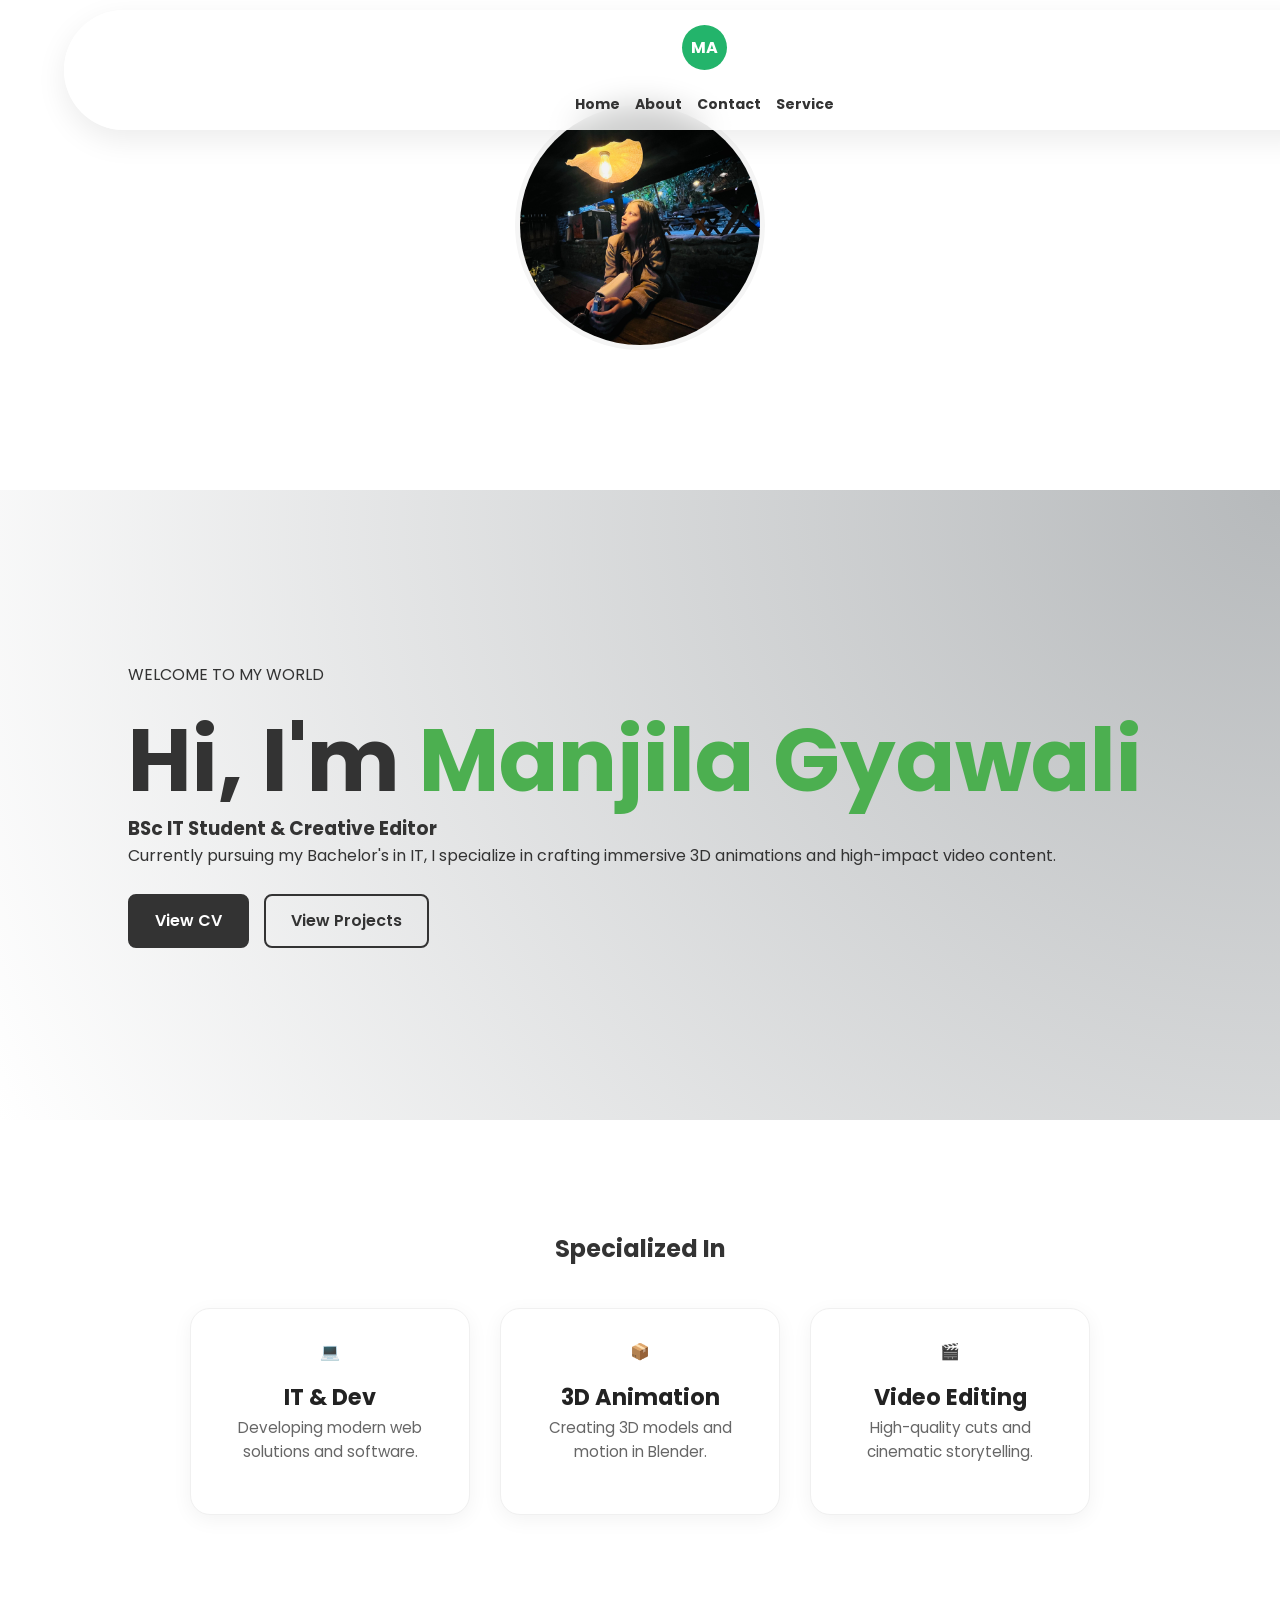
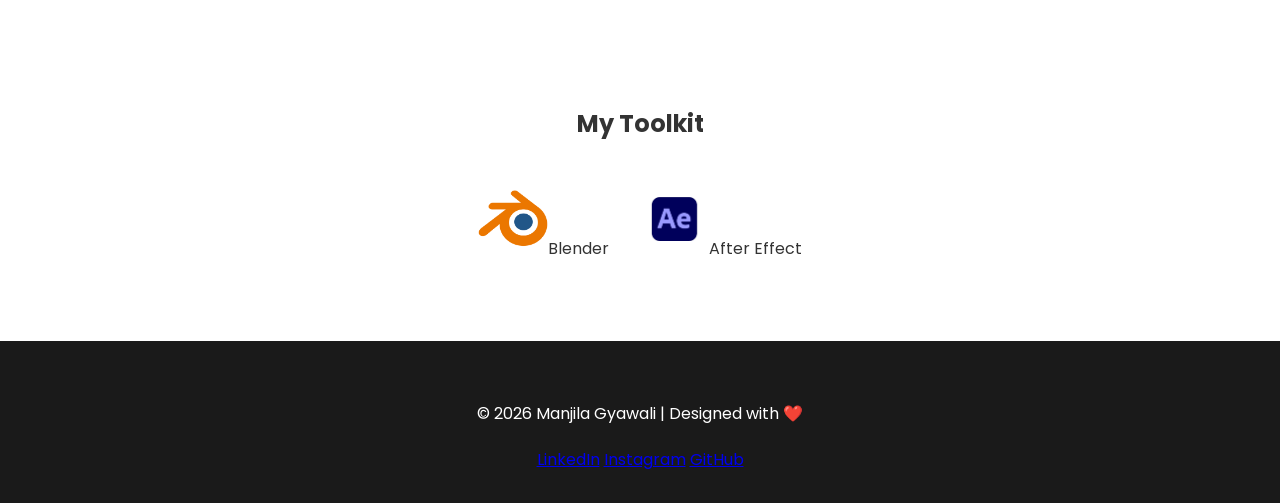
<file: index.html>
<!DOCTYPE html>
<html lang="en">
<head>
    <meta charset="UTF-8">
    <meta name="viewport" content="width=device-width, initial-scale=1.0">
    <title>My Profile</title>
    <link rel="stylesheet" href="1st.css">
</head>
<body>
    <nav>
        <div class="logo">MA</div>
        <div class="menu">
            <a href=".index.html">Home</a>
            <a href="about.html">About</a>
            <a href="contact.html">Contact</a>
            <a href="service.html">Service</a>
        </div>
    </nav>
    <div class="banner">
        <img src="resources/profile.jpeg" alt="profile">
     </div>


     <section class="hero-container">
        <div class="hero-content">
            <p class="greeting">WELCOME TO MY WORLD</p>
            <h1>Hi, I'm <span>Manjila Gyawali</span></h1>
            <h3>BSc IT Student & Creative Editor</h3>
            <p class="description">
                Currently pursuing my Bachelor's in IT, I specialize in crafting 
                immersive 3D animations and high-impact video content.
            </p>
            
            <div class="cta-buttons">
                <a href="resources/Manjila_CV.pdf" class="btn-cv" target="_blank">View CV</a>
                <a href="#" class="btn-work">View Projects</a>
            
             </div>
    <!-- for 3d chair -->
        <div class="hero-image">
            <div class="card">
                <!-- <img src="resources/animation.png" alt="Manjila Gyawali"> -->
        </div>
    </section>

    <section class="specialized-section">
        <h2>Specialized In</h2>
        <div class="services-container">
            <div class="service-card">
                <div class="icon">💻</div>
                <h3>IT & Dev</h3>
                <p>Developing modern web solutions and software.</p>
            </div>


            <div class="service-card">
                <div class="icon">📦</div>
                <h3>3D Animation</h3>
                <p>Creating 3D models and motion in Blender.</p>
            </div>
            <div class="service-card">
                <div class="icon">🎬</div>
                <h3>Video Editing</h3>
                <p>High-quality cuts and cinematic storytelling.</p>
            </div>
        </div>
    </section>


    <section class="toolkit">
        <h2>My Toolkit</h2>
        <div class="tool-grid">
            <div class="tool"><img src="resources/blender-logo.png" alt="Blender"><span>Blender</span></div>
            <div class="tool"><img src="resources/aelogo.png" alt="AE"><span>After Effect</span></div>
            </div>
    </section>

    


    <footer class="main-footer">
        <p>© 2026 Manjila Gyawali | Designed with ❤️</p>
        <div class="social-icons">
            <a href="#">LinkedIn</a>
            <a href="#">Instagram</a>
            <a href="#">GitHub</a>
        </div>
    </footer>
</body>
</html>
</file>
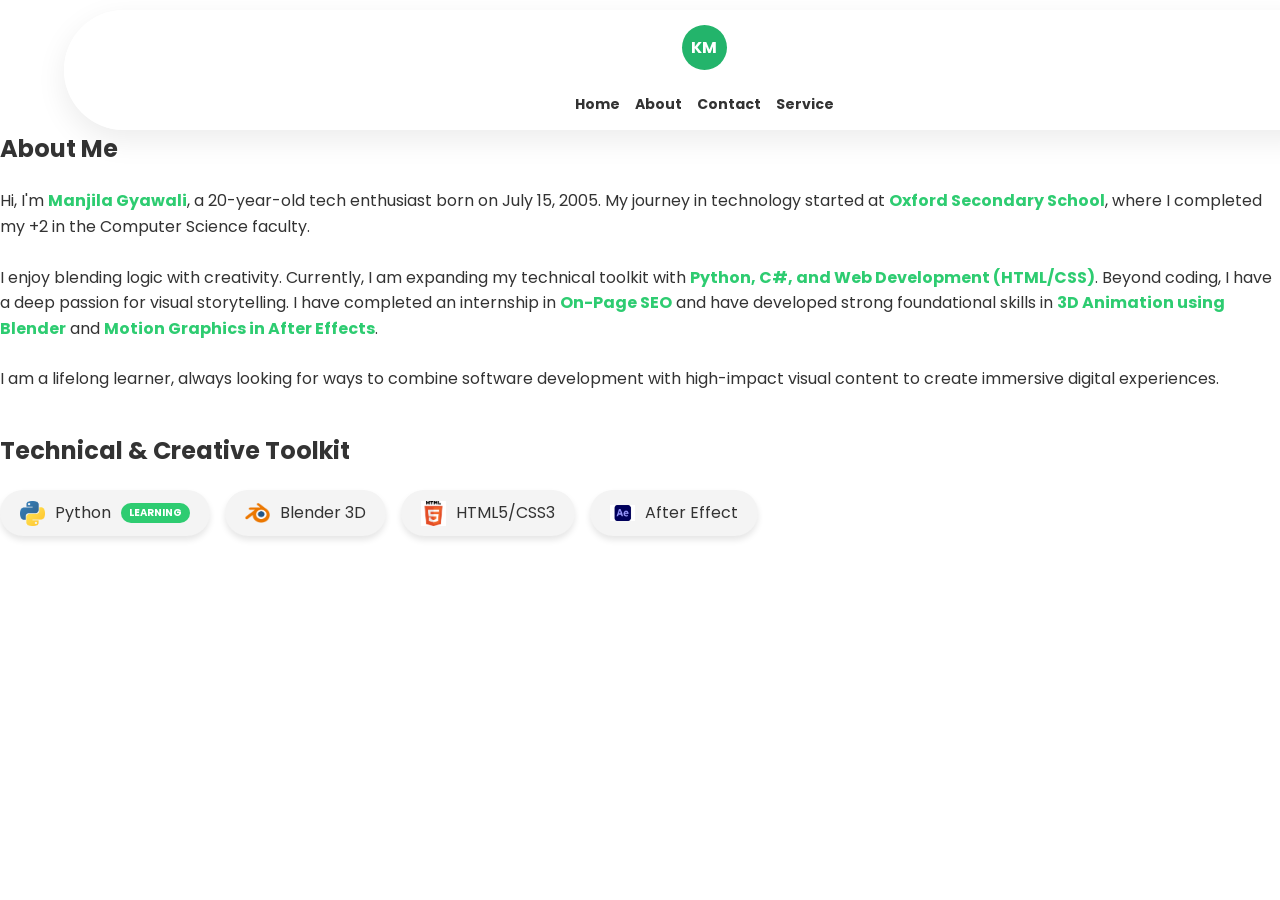
<file: About.html>
<!DOCTYPE html>
<html lang="en">
<head>
    <meta charset="UTF-8">
    <meta name="viewport" content="width=device-width, initial-scale=1.0">
    <title>My profile</title>
    <link rel="stylesheet" href="1st.css">
</head>
<body>
    <nav>
        <div class="logo">KM</div>
        <div class="menu">
            <a href="index.html">Home</a>
            <a href="about.html">About</a>
            <a href="contact.html">Contact</a>
            <a href="service.html">Service</a>
        </div>
    </nav>  

   
    <section class="about-me">
        <h2>About Me</h2>
        <p>
            Hi, I'm <strong>Manjila Gyawali</strong>, a 20-year-old tech enthusiast born on July 15, 2005. 
            My journey in technology started at <strong>Oxford Secondary School</strong>, where I completed my +2 in the 
            Computer Science faculty.
        </p>
    
        <p>
            I enjoy blending logic with creativity. Currently, I am expanding my technical toolkit with 
            <strong>Python, C#, and Web Development (HTML/CSS)</strong>. Beyond coding, I have a deep passion 
            for visual storytelling. I have completed an internship in <strong>On-Page SEO</strong> and have 
            developed strong foundational skills in <strong>3D Animation using Blender</strong> and 
            <strong>Motion Graphics in After Effects</strong>.
        </p>
    
        <p>
            I am a lifelong learner, always looking for ways to combine software development with 
            high-impact visual content to create immersive digital experiences.
        </p>
    </section>
    <section class="skills-section">


        <h2>Technical & Creative Toolkit</h2>
        
        <div class="skills-container">
            <div class="skill-card">
                <img src="resources/python.png" alt=python">
                <span>Python</span>
                <span class="status-tag">Learning</span>
            </div>
    
            <div class="skill-card">
                <img src="resources/blender-logo.png" alt="Blender">
                <span>Blender 3D</span>
            </div>
    
            <div class="skill-card">
                <img src="resources/html.png" alt="html">
                <span>HTML5/CSS3</span>
            </div>

            <div class="skill-card">
                <img src="resources/aelogo.png" alt="AE">
                <span>After Effect</span>
            </div>
            </div>
    </section>
</body>
</html>
</file>
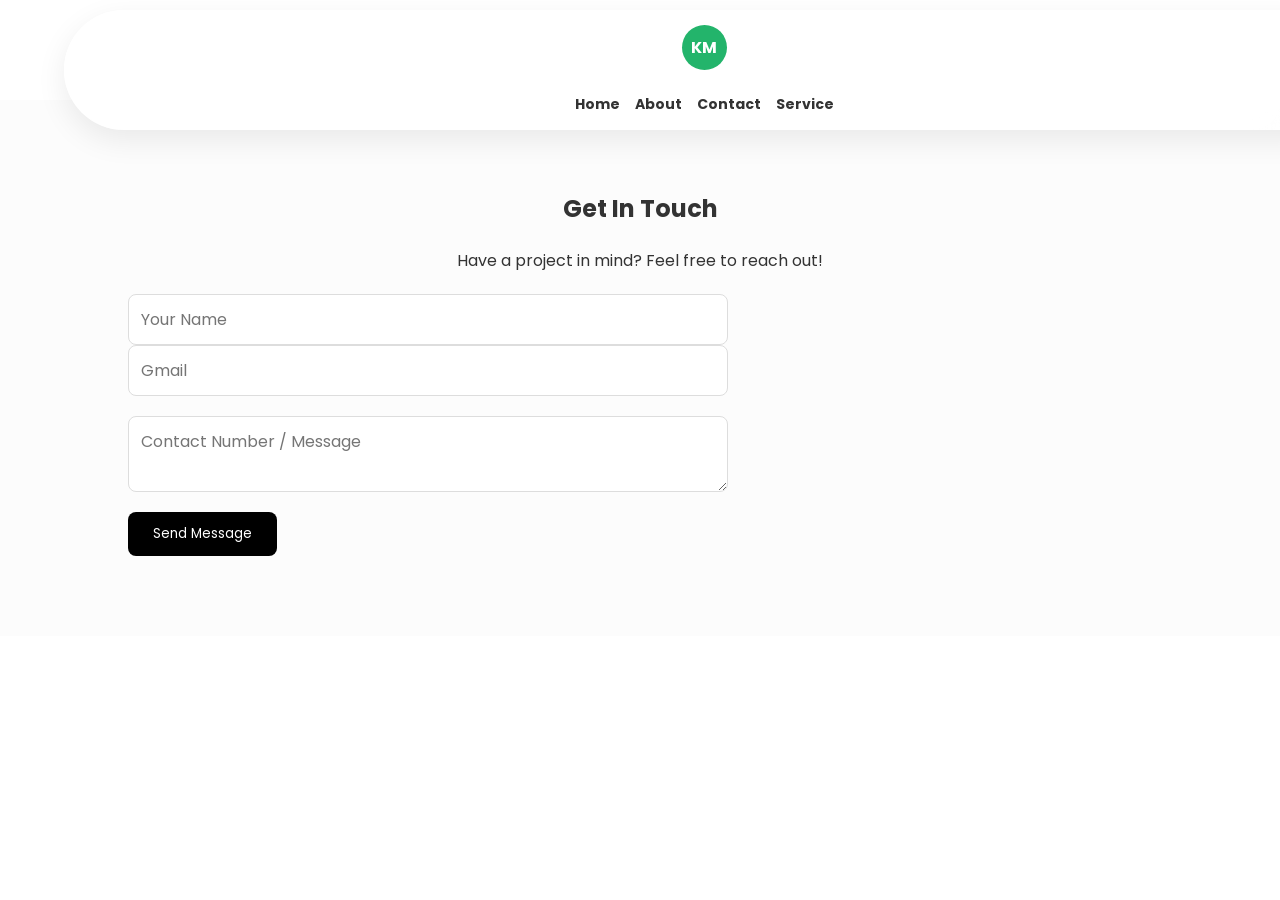
<file: contact.html>
<!DOCTYPE html>
<html lang="en">
<head>
    <meta charset="UTF-8">
    <meta name="viewport" content="width=device-width, initial-scale=1.0">
    <title>My profile</title>
    
    <link rel="stylesheet" href="1st.css">
</head>
   
<body>
    <nav>
        <div class="logo">KM</div>
        <div class="menu">
            <a href="index.html">Home</a>
            <a href="about.html">About</a>
            <a href="contact.html">Contact</a>
            <a href="service.html">Service</a>
        </div>
    </nav> 
    
    


<!-- <section class="contact-container">
    <h2>Get In Touch</h2>
    <p>Have a project in mind or just want to say hi? Feel free to reach out!</p>
    
    <form class="contact-form">
        <input type="text" placeholder="Your Name" required>
        <input type="email" placeholder="Gmail" required>
        <textarea placeholder="Contact Number" rows="5"></textarea>
        <button type="submit" class="btn-work">Send Message</button>
    </form>
</section> -->

<section class="contact-section">
    <h2>Get In Touch</h2>
    <p>Have a project in mind? Feel free to reach out!</p>
    
    <form class="contact-form">
        <div class="input-group">
            <input type="text" placeholder="Your Name">
            <input type="email" placeholder="Gmail">
        </div>
        <textarea placeholder="Contact Number / Message"></textarea>
        <button type="submit">Send Message</button>
    </form>
</section>
</body>
</html>
</file>
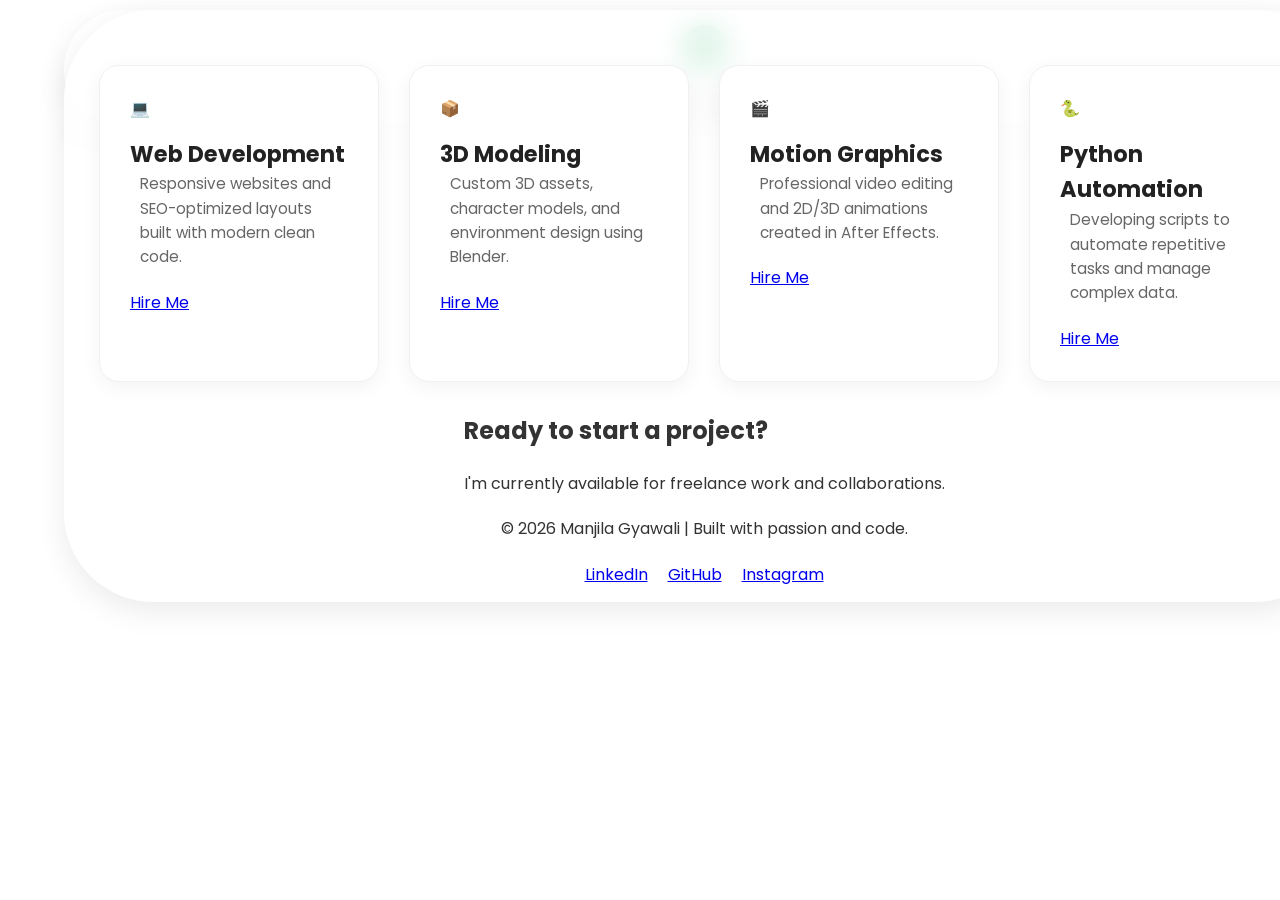
<file: service.html>
<!DOCTYPE html>
<html lang="en">
<head>
    <meta charset="UTF-8">
    <meta name="viewport" content="width=device-width, initial-scale=1.0">
    <title>My profile</title>
    
    <link rel="stylesheet" href="1st.css"></head>
   
</head>
<header class="top-header">
    <nav>
        <div class="logo">KM</div>
        <div class="menu">
            <a href="index.html">Home</a>
            <a href="about.html">About</a>
            <a href="contact.html">Contact</a>
            <a href="service.html">Service</a>
        </div>
    </nav>
</header>
<body>

    
    <nav>
        <div class="services-container">
            <div class="service-card">
                <div class="icon">💻</div>
                <h3>Web Development</h3>
                <p>Responsive websites and SEO-optimized layouts built with modern clean code.</p>
                <a href="contact.html" class="btn">Hire Me</a>

            </div>
        
            <div class="service-card">
                <div class="icon">📦</div>
                <h3>3D Modeling</h3>
                <p>Custom 3D assets, character models, and environment design using Blender.</p>
                <a href="contact.html" class="btn">Hire Me</a>

            </div>

        
            <div class="service-card">
                <div class="icon">🎬</div>
                <h3>Motion Graphics</h3>
                <p>Professional video editing and 2D/3D animations created in After Effects.</p>
                <a href="contact.html" class="btn">Hire Me</a>

            </div>
            
        
            <div class="service-card">
                <div class="icon">🐍</div>
                <h3>Python Automation</h3>
                <p>Developing scripts to automate repetitive tasks and manage complex data.</p>
                <a href="contact.html" class="btn">Hire Me</a>

            </div>
        </div>
        <section class="cta-section">
            <h2>Ready to start a project?</h2>
            <p>I'm currently available for freelance work and collaborations.</p>
        </section>

        
    </section>

    
</body>
<footer>
    <p>&copy; 2026 Manjila Gyawali | Built with passion and code.</p>
    <div class="social-links">
        <a href="#">LinkedIn</a>
        <a href="#">GitHub</a>
        <a href="#">Instagram</a>
    </div>
</footer>
</html>
</file>
<file: 1st.css>
/* 1. Global Styles */
@import url('https://fonts.googleapis.com/css2?family=Poppins:wght@300;400;600&display=swap');

* {
    margin: 0;
    padding: 0;
    box-sizing: border-box; /* Crucial for responsiveness */
    font-family: 'Poppins', sans-serif;
}

html {
    scroll-behavior: smooth;
}

/* main body ho yo chai  */
body { 
    background-color: #ffffff;
    color: #333;
    line-height: 1.6;
    padding-top: 100px; /* Space for fixed nav */
}

/* 2. Navigation - Floating & Blurry */
/* mathi top wala white section ho yo  */
nav {
    position: fixed;
    top: 10px;
    left: 5%;
    right: 5%;
    height: 20px;
    display: flex;
    justify-content: space-between;
    align-items: center;
    padding: 0 30px;
    background: rgba(255, 255, 255, 0.8);
    backdrop-filter: blur(15px);
    border-radius: 90px;
    box-shadow: 0 10px 30px rgba(0,0,0,0.08);
    z-index: 1000;
}

/* this is for MA logo section */
.logo {
    background-color: #23b46b;
    height: 45px;
    width: 45px;
    display: flex;
    justify-content: center;
    align-items: center;
    border-radius: 50%;
    color: white;
    font-weight: bold;
}


.menu {
    display: flex;
    gap: 35px;
}

.menu a {
    text-decoration: none;
    color: #080808;
    font-weight: 700;
    transition: 0.1s;
}

.menu a:hover {
    color: #4CAF50;
}

/* 3. Hero Section */
.hero-container {
    display: flex;
    align-items: center;
    justify-content: space-between;
    padding: 60px 10%;
    min-height: 70vh;
    background: radial-gradient(circle at top right, #b6b9bb, #ffffff);

}



.hero-content h1 {
    font-size: 5.5rem;
    line-height: 1.2;
}

.hero-content span {
    color: #4CAF50;
}

.hero-image img {
    width: 100%;
    max-width: 400px;
    border-radius: 30px;
    box-shadow: 0 20px 40px rgba(0,0,0,0.1);
    transition: transform 0.5s ease;
}

.hero-image img:hover {
    transform: translateY(-10px) rotate(2deg);
}

.about-container {
    max-width: 900px;
    margin: 50px auto; 
    padding: 20px;
    line-height: 1.8; 
    font-family: 'Poppins', sans-serif;
}

strong {
    color: #2ecc71; /* Use that green from your home page to stay consistent */
}


/* This makes the form look like a real form */
.contact-section {
    padding: 60px 10%;
    background-color: #fcfcfc;
    text-align: center;
}

.contact-form {
    display: flex;
    flex-direction: column; /* Stacks elements vertically */
    max-width: 600px;
    margin: 30px auto;
    gap: 15px;
}

.contact-form input, 
.contact-form textarea {
    padding: 15px;
    border: 1px solid #ddd;
    border-radius: 8px;
    font-size: 1rem;
    outline: none;
}

.contact-form button {
    padding: 15px;
    background-color: #333;
    color: white;
    border: none;
    border-radius: 8px;
    cursor: pointer;
    transition: 0.3s;
}

.contact-form button:hover {
    background-color: #555;
}
/* Container for all badges */
.skills-container {
    display: flex;
    flex-wrap: wrap;
    gap: 15px;
    margin-top: 20px;
}

/* Individual Badge Styling */
.skill-card {
    display: flex;
    align-items: center;
    background: #f4f4f4;
    padding: 10px 20px;
    border-radius: 50px; /* Makes it look like a pill/badge */
    box-shadow: 0 4px 6px rgba(0,0,0,0.1);
    transition: transform 0.3s ease;
}

.skill-card:hover {
    transform: translateY(-5px); /* Lift effect on hover */
    background: #e8f5e9; /* Light green tint */
}

.skill-card img {
    width: 25px;
    margin-right: 10px;
}

/* The "Learning" status tag */
.status-tag {
    font-size: 10px;
    background: #2ecc71;
    color: white;
    padding: 2px 8px;
    border-radius: 10px;
    margin-left: 10px;
    text-transform: uppercase;
    font-weight: bold;
}


/* Container for the image */
.banner {
    width: 300px;        /* Smaller width for the container */
    height: 300px;       /* Fixed height */
    margin: 40px auto;   /* Centers the image */
    overflow: hidden;    /* Keeps the image inside the box */
    border-radius: 80%;  /* Makes it a circle, or use 20px for rounded corners */
    border: 5px solid whitesmoke;
    
}

.banner img {
    width: 100%;
    height: 100%;
    object-fit: cover;   /* Ensures the photo fits perfectly without stretching */
    display: block;
    margin: 0 auto;
   flex-direction: column;
   box-shadow: 0 10px 25px rgba(166, 26, 26, 0.05);
   /* animation: alternate infitine .5s buttonanimate; */
}

/* 4. Specialized & Toolkit Sections */
.specialized-section, .toolkit {
    padding: 80px 10%;
    text-align: center;
}

.services-container, .tool-grid {
    display: flex;
    justify-content: center;
    gap: 30px;
    flex-wrap: wrap;
    margin-top: 40px;
}

.service-card {
    background: white;
    padding: 30px;
    width: 280px;
    border-radius: 20px;
    box-shadow: 0 5px 20px rgba(0,0,0,0.05);
    border: 1px solid #f0f0f0;
    transition: 0.3s;
}

.service-card:hover {
    transform: translateY(-10px);
    border-color: #4CAF50;
}

.top-header {
    background-color: white;
    margin: 20px auto;       /* Adds space around the pill */
    padding: 10px 40px;
    width: 90%;              /* Adjust width as needed */
    max-width: 1200px;
    border-radius: 100px;    /* This creates the rounded 'pill' shape */
    box-shadow: 0 4px 15px rgba(0,0,0,0.05); /* Adds a soft shadow */
    display: flex;
    justify-content: center;
}

nav {
    display: flex;
    justify-content: space-between;
    align-items: center;
    width: 100%;
}

.tool img {
    width: 70px;
    height: 70px;
    object-fit: contain;
    transition: transform 0.3s ease;
}

.tool:hover img {
    transform: scale(1.2);
}


/* Container for the buttons */
.cta-buttons {
    display: flex;
    gap: 15px; /* Adds space between the two buttons */
    margin-top: 25px;
}

/* Base style for both buttons */
.cta-buttons a {
    padding: 12px 25px;
    text-decoration: none;
    font-weight: 600;
    border-radius: 8px; /* Smooth rounded corners */
    transition: all 0.3s ease;
    display: inline-block;
}

/* The Solid "View CV" Button */
.btn-cv {
    background-color: #333; /* Dark background */
    color: white !important; /* Forces text to stay white */
    border: 2px solid #333;
}

.btn-cv:hover {
    background-color: #4CAF50; /* Turns green on hover to match your logo */
    border-color: #4CAF50;
    transform: translateY(-3px);
}

/* The Outlined "View Projects" Button */
.btn-work {
    background-color: transparent;
    color: #333;
    border: 2px solid #333; /* Just an outline */
}

.btn-work:hover {
    background-color: #333;
    color: white !important;
    transform: translateY(-3px);
}

/* 5. Enhanced Footer */
.main-footer {
    background: #1a1a1a; /* Dark footer looks more professional */
    color: white;
    padding: 60px 10% 30px;
    text-align: center;
}

.social-links {
    display: flex;
    justify-content: center;
    gap: 20px;
    margin-top: 20px;
}

.social-icon {
    color: white;
    text-decoration: none;
    padding: 10px 20px;
    border: 1px solid rgba(255,255,255,0.2);
    border-radius: 30px;
    transition: 0.3s;
}

.social-icon:hover {
    background: #4CAF50;
    border-color: #4CAF50;
}


@keyframes buttonanimate
 {
    from{
        transform: rotate(0deg);

    }
    to{
        transform: rotate(45deg) 
    }
    
}


/* about me wala section */

.about-me p {
    margin-bottom: 25px; /* Adjust this number to increase/decrease the gap */
}

.skills-section h2 {
    margin-top: 40px; /* This ensures there is a nice clear gap before the toolkit starts */
}


p {
    margin-bottom: 20px;
}

h2 {
    margin-top: 30px;
    margin-bottom: 20px;
}






/* contact section */
/* Contact Section Layout */
/* Restores the Contact Form Layout */
.contact-form {
    display: flex;
    flex-direction: column; /* Stacks Name, Email, and Message vertically */
    gap: 20px;              /* Adds space between every row */
    max-width: 600px;       /* Centers the form slightly */
    margin: 20px 0;
}

.contact-form input, 
.contact-form textarea {
    width: 100%;
    padding: 12px;
    border: 1px solid #ddd;
    border-radius: 8px;
    font-size: 16px;
}

.contact-form button {
    background-color: #000;
    color: white;
    padding: 12px 25px;
    border: none;
    border-radius: 8px;
    cursor: pointer;
    width: fit-content;
}

.contact-form button:hover {
    background-color: #333;
}



/* service wala webpage ko  */
.service-card p {
    font-size: 0.95rem;
    line-height: 1.6;
    color: #666;
    padding: 0 10px;
}

.service-card h3 {
    color: #222;
    margin-top: 15px;
    font-size: 1.4rem;
}
/* Button Styling */
.btn-send {
    background: #2ecc71; /* Match your home page green */
    color: white;
    padding: 15px;
    border: none;
    border-radius: 8px;
    cursor: pointer;
    font-weight: bold;
    transition: 0.3s;
}

.btn-send:hover {
    background: #27ae60;
    transform: scale(1.02);
}







/* 6. RESPONSIVENESS (The "Media Queries") */
@media (max-width: 900px) {
    .hero-container {
        flex-direction: column-reverse; /* Image on top for mobile */
        text-align: center;
    }
    
    .hero-content h1 {
        font-size: 2.5rem;
    }
    
    .menu {
        display: none; /* Usually, we'd add a burger menu here, but for now we hide it to prevent overlap */
    }
}

/* --- FINAL RESPONSIVE STYLES --- */

/* For Tablets and Mobile (768px and below) */
@media screen and (max-width: 768px) {
    
    /* 1. Fix Navigation - This makes Education and About visible */
    nav {
        flex-direction: column; /* Puts logo on top, links below */
        height: auto;           /* Let the bar grow to show all links */
        padding: 15px 10px;
        gap: 15px;
        position: fixed;
        width: 90%;
        left: 5%;
        margin-top: 10px;
    }

    .menu {
        display: flex !important; /* Force links to show up */
        flex-direction: row;      /* Side-by-side links */
        flex-wrap: wrap;          /* Wrap to new line if screen is tiny */
        justify-content: center;
        gap: 12px;
        width: 100%;
    }

    .menu a {
        font-size: 13px;          /* Smaller text to fit all options */
        padding: 5px;
    }

    /* 2. Push content down so it's not hidden under the new taller menu */
    .hero-container {
        padding-top: 180px; 
        flex-direction: column-reverse;
        text-align: center;
    
        }
    }

    /* 3. Keep your image sizes in check */
    .banner {
        width: 250px;
        height: 250px;
        margin: 0 auto;
    }

    .hero-image img {
        max-width: 250px;
        height: auto;
    }


    nav {
        flex-direction: column !important; /* Forces logo on top of links */
        height: auto !important;           /* Allows the bar to grow vertically */
        min-height: 120px;                 /* Ensures there is enough room */
        padding: 15px 10px !important;
        display: flex !important;
        visibility: visible !important;
    }

    .menu {
        display: flex !important;          /* Forces the hidden links to show */
        flex-direction: row !important;    /* Keeps links in a horizontal line */
        flex-wrap: wrap !important;        /* Wraps them if the screen is too narrow */
        justify-content: center !important;
        gap: 15px !important;
        width: 100% !important;
        margin-top: 10px !important;
    }

    .menu a {
        display: inline-block !important;
        color: #333 !important;            /* Ensures text isn't white-on-white */
        font-size: 14px !important;
        text-decoration: none;
    }

    /* Push the rest of the page down so it's not hidden behind the menu */
    .hero-container {
        margin-top: 140px !important;
    }
</file>
